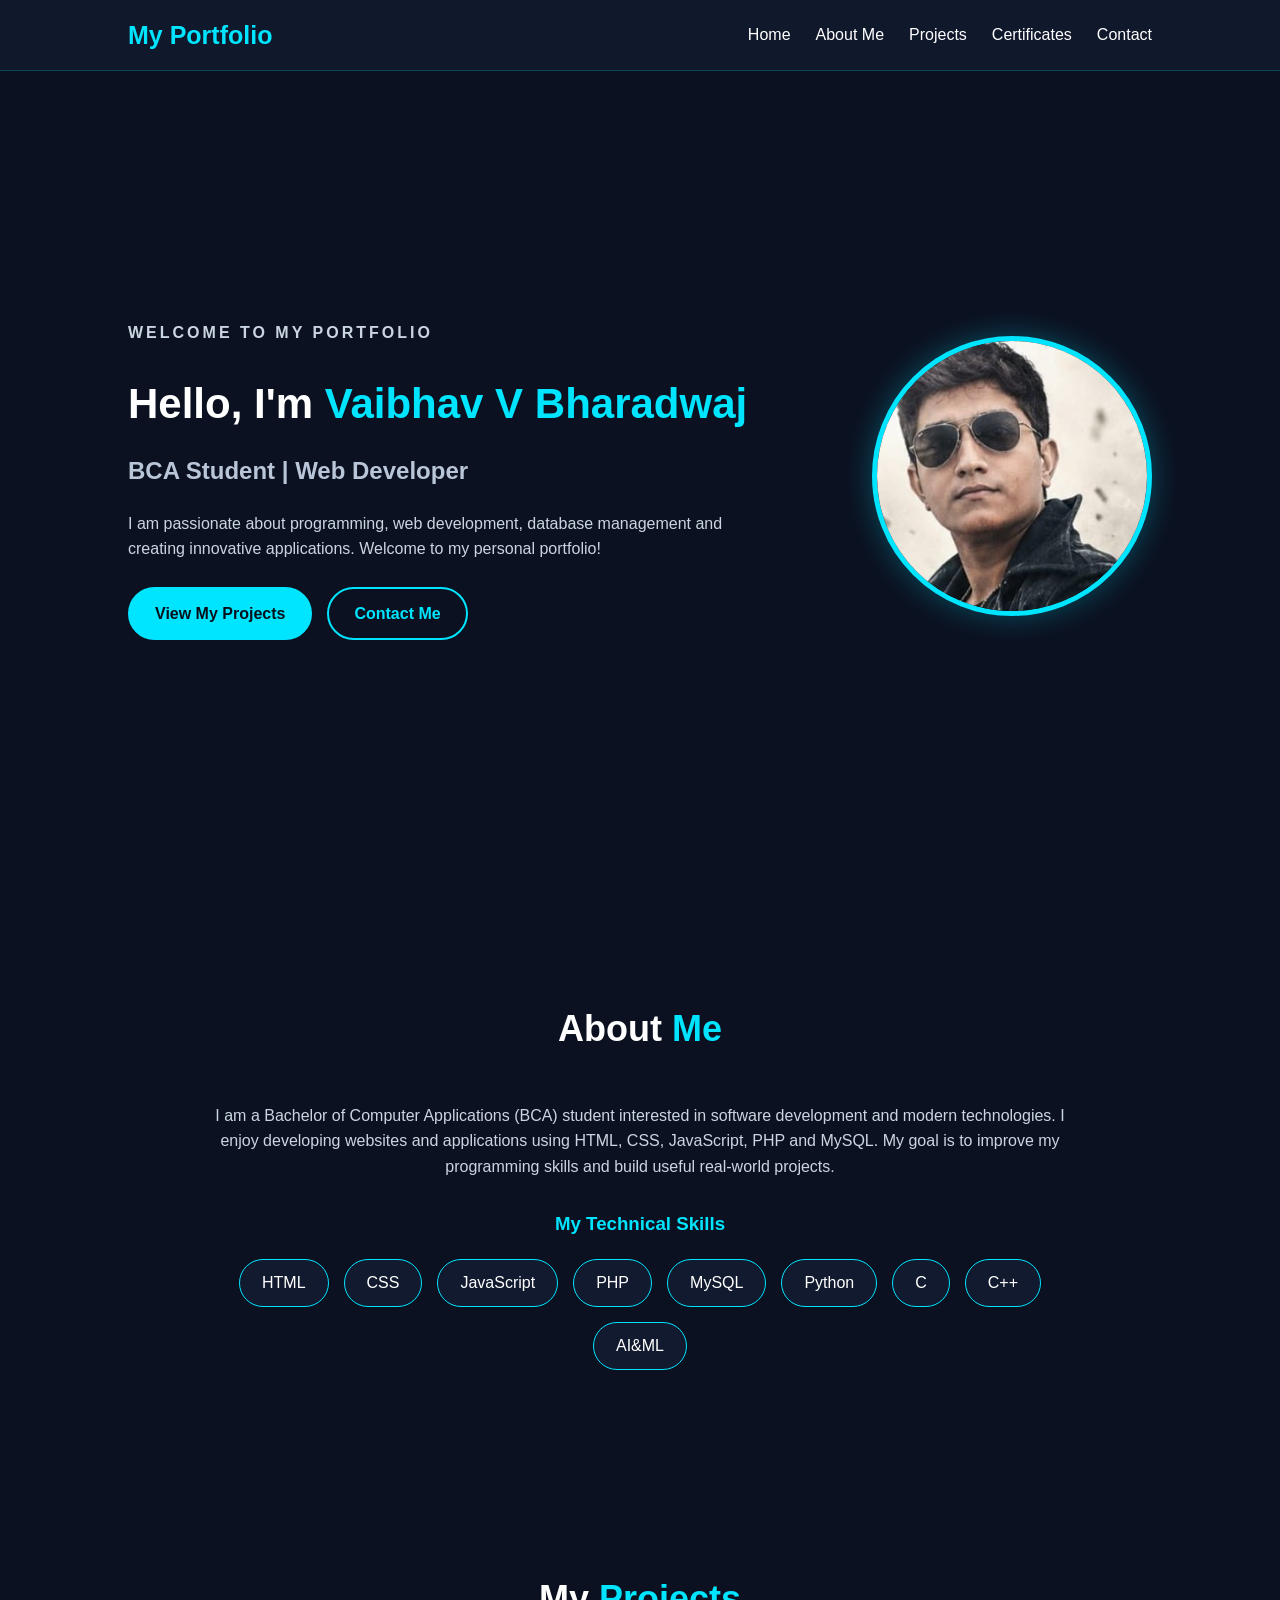
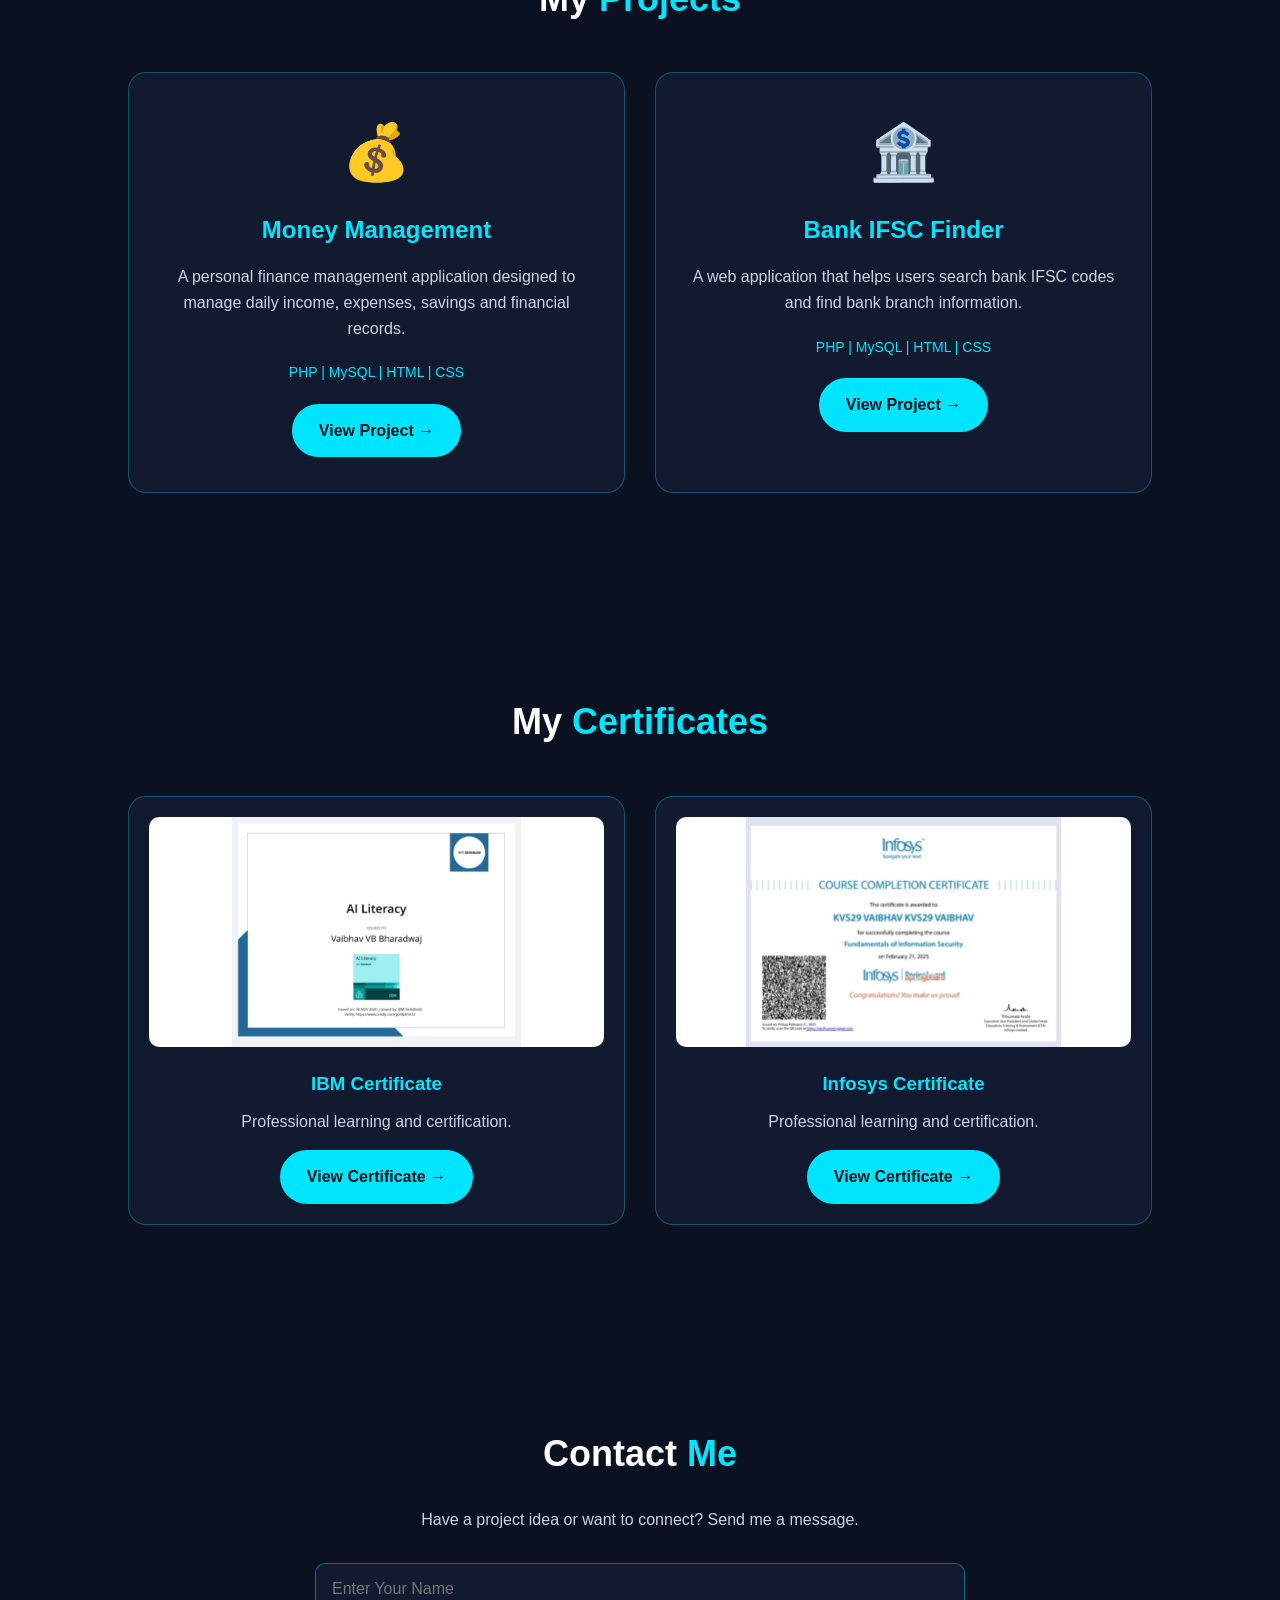
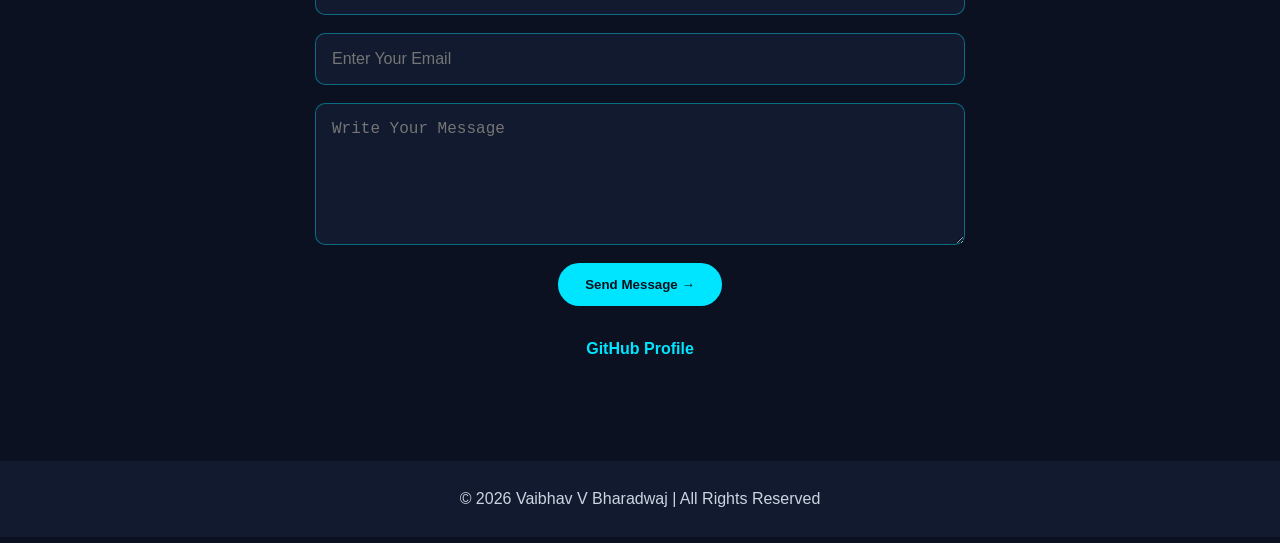
<file: index.html>
<!DOCTYPE html>
<html lang="en">
<head>
    <meta charset="UTF-8">
    <meta name="viewport" content="width=device-width, initial-scale=1.0">

    <title>Vaibhav | My Portfolio</title>

    <link rel="stylesheet" href="style.css">
    <script src="script.js" defer></script>
</head>

<body>

<!-- Navigation -->
<header>
    <nav class="navbar">
        <a href="#home" class="logo">My Portfolio</a>

        <button class="menu-btn" id="menuToggle"
                aria-label="Open navigation menu">☰</button>

        <ul id="navLinks">
            <li><a href="#home">Home</a></li>
            <li><a href="#about">About Me</a></li>
            <li><a href="#projects">Projects</a></li>
            <li><a href="#certificates">Certificates</a></li>
            <li><a href="#contact">Contact</a></li>
        </ul>
    </nav>
</header>

<!-- Home -->
<section id="home" class="home">
    <div class="home-content reveal">
        <p class="welcome">WELCOME TO MY PORTFOLIO</p>

        <h1>Hello, I'm <span>Vaibhav V Bharadwaj</span></h1>

        <h2>BCA Student | Web Developer</h2>

        <p>
            I am passionate about programming, web development,
            database management and creating innovative applications.
            Welcome to my personal portfolio!
        </p>

        <div class="home-buttons">
            <a href="#projects" class="btn">View My Projects</a>
            <a href="#contact" class="btn btn-outline">Contact Me</a>
        </div>
    </div>

    <div class="profile reveal">
        <img src="images/vb1.jpg" alt="Vaibhav Profile Photo">
    </div>
</section>

<!-- About Me -->
<section id="about" class="about section">
    <h2 class="heading">About <span>Me</span></h2>

    <div class="about-content reveal">
        <p>
            I am a Bachelor of Computer Applications (BCA) student
            interested in software development and modern technologies.

            I enjoy developing websites and applications using
            HTML, CSS, JavaScript, PHP and MySQL.

            My goal is to improve my programming skills and build
            useful real-world projects.
        </p>

        <h3>My Technical Skills</h3>

        <div class="skills">
            <span>HTML</span>
            <span>CSS</span>
            <span>JavaScript</span>
            <span>PHP</span>
            <span>MySQL</span>
            <span>Python</span>
            <span>C</span>
            <span>C++</span>
            <span>AI&ML</span>
        </div>
    </div>
</section>

<!-- Projects -->
<section id="projects" class="projects section">
    <h2 class="heading">My <span>Projects</span></h2>

    <div class="project-container">

        <!-- Project 1 -->
        <div class="project-box reveal">
            <div class="project-icon">💰</div>

            <h3>Money Management</h3>

            <p>
                A personal finance management application designed
                to manage daily income, expenses, savings and
                financial records.
            </p>

            <p class="tech">PHP | MySQL | HTML | CSS</p>

            <a href="moneymanagement/index.php"
               class="btn" target="_blank" rel="noopener">
                View Project →
            </a>
        </div>

        <!-- Project 2 -->
        <div class="project-box reveal">
            <div class="project-icon">🏦</div>

            <h3>Bank IFSC Finder</h3>

            <p>
                A web application that helps users search bank
                IFSC codes and find bank branch information.
            </p>

            <p class="tech">PHP | MySQL | HTML | CSS</p>

            <a href="BankIFSC/adminlogin.php"
               class="btn" target="_blank" rel="noopener">
                View Project →
            </a>
        </div>

    </div>
</section>

<!-- Certificates -->
<section id="certificates" class="certificates section">
    <h2 class="heading">My <span>Certificates</span></h2>

    <div class="certificate-container">

        <!-- Certificate 1 -->
        <div class="certificate-box reveal">
            <img src="images/ibm.jpg" alt="IBM Certificate">

            <h3>IBM Certificate</h3>

            <p>Professional learning and certification.</p>

            <a href="images/ibm.jpg"
               class="btn" target="_blank" rel="noopener">
                View Certificate →
            </a>
        </div>

        <!-- Certificate 2 -->
        <div class="certificate-box reveal">
            <img src="images/infosys.jpg" alt="Infosys Certificate">

            <h3>Infosys Certificate</h3>

            <p>Professional learning and certification.</p>

            <a href="images/infosys.jpg"
               class="btn" target="_blank" rel="noopener">
                View Certificate →
            </a>
        </div>

    </div>
</section>

<!-- Contact -->
<section id="contact" class="contact section">
    <h2 class="heading">Contact <span>Me</span></h2>

    <p class="contact-intro">
        Have a project idea or want to connect? Send me a message.
    </p>

    <form id="contactForm">

        <input type="text" id="name"
               placeholder="Enter Your Name" required>

        <input type="email" id="email"
               placeholder="Enter Your Email" required>

        <textarea id="message"
                  placeholder="Write Your Message"
                  rows="6" required></textarea>

        <button type="submit" class="btn">
            Send Message →
        </button>

    </form>

    <div class="social-links">
        <a href="https://github.com/gamerway/portfolio.git"
           target="_blank" rel="noopener">
            GitHub Profile
        </a>
    </div>
</section>

<!-- Footer -->
<footer>
    <p>
        © <span id="year"></span>
        Vaibhav V Bharadwaj | All Rights Reserved
    </p>
</footer>

</body>
</html>
</file>
<file: style.css>
/* General */
* {
    margin: 0;
    padding: 0;
    box-sizing: border-box;
    scroll-behavior: smooth;
}

body {
    font-family: Arial, sans-serif;
    background: #0b1120;
    color: white;
    line-height: 1.6;
}

:root {
    --main-color: #00e5ff;
    --bg-color: #0b1120;
    --card-color: #111a2e;
}

.section {
    padding: 100px 10%;
}

.heading {
    text-align: center;
    font-size: 36px;
    margin-bottom: 45px;
}

.heading span,
.home-content h1 span {
    color: var(--main-color);
}

/* Navigation */
header {
    position: fixed;
    top: 0;
    left: 0;
    width: 100%;
    z-index: 1000;
    background: rgba(17, 26, 46, 0.95);
    backdrop-filter: blur(10px);
    border-bottom: 1px solid rgba(0, 229, 255, 0.2);
}

.navbar {
    min-height: 70px;
    padding: 15px 10%;
    display: flex;
    align-items: center;
    justify-content: space-between;
}

.logo {
    color: var(--main-color);
    font-size: 25px;
    font-weight: bold;
    text-decoration: none;
}

.navbar ul {
    display: flex;
    list-style: none;
    gap: 25px;
}

.navbar ul li a {
    color: white;
    text-decoration: none;
    transition: 0.3s;
}

.navbar ul li a:hover {
    color: var(--main-color);
}

.menu-btn {
    display: none;
    background: none;
    border: none;
    color: var(--main-color);
    font-size: 28px;
    cursor: pointer;
}

/* Home */
.home {
    min-height: 100vh;
    padding: 130px 10% 70px;
    display: flex;
    align-items: center;
    justify-content: space-between;
    gap: 50px;
}

.home-content {
    max-width: 650px;
}

.welcome {
    color: var(--main-color);
    letter-spacing: 3px;
    font-weight: bold;
}

.home-content h1 {
    font-size: 42px;
    margin: 15px 0;
}

.home-content h2 {
    color: #b9c5d8;
    margin-bottom: 20px;
}

.home-content p {
    color: #cbd5e1;
    margin-bottom: 25px;
}

.home-buttons {
    display: flex;
    flex-wrap: wrap;
    gap: 15px;
}

/* Profile */
.profile img {
    width: 280px;
    height: 280px;
    object-fit: cover;
    border-radius: 50%;
    border: 5px solid var(--main-color);
    box-shadow: 0 0 30px rgba(0, 229, 255, 0.3);
    animation: float 4s ease-in-out infinite;
}

@keyframes float {
    0%, 100% {
        transform: translateY(0);
    }

    50% {
        transform: translateY(-15px);
    }
}

/* Buttons */
.btn {
    display: inline-block;
    padding: 12px 25px;
    border: 2px solid var(--main-color);
    border-radius: 30px;
    background: var(--main-color);
    color: #06111c;
    text-decoration: none;
    font-weight: bold;
    cursor: pointer;
    transition: 0.3s;
}

.btn:hover {
    background: transparent;
    color: var(--main-color);
    transform: translateY(-4px);
    box-shadow: 0 0 15px rgba(0, 229, 255, 0.4);
}

.btn-outline {
    background: transparent;
    color: var(--main-color);
}

/* About */
.about-content {
    max-width: 850px;
    margin: auto;
    text-align: center;
}

.about-content p {
    color: #cbd5e1;
    margin-bottom: 30px;
}

.about-content h3 {
    color: var(--main-color);
    margin-bottom: 20px;
}

.skills {
    display: flex;
    justify-content: center;
    flex-wrap: wrap;
    gap: 15px;
}

.skills span {
    padding: 10px 22px;
    background: var(--card-color);
    border: 1px solid var(--main-color);
    border-radius: 25px;
    transition: 0.3s;
}

.skills span:hover {
    background: var(--main-color);
    color: #06111c;
    transform: scale(1.08);
}

/* Projects */
.project-container {
    display: grid;
    grid-template-columns: repeat(2, 1fr);
    gap: 30px;
}

.project-box {
    padding: 35px 25px;
    text-align: center;
    background: var(--card-color);
    border: 1px solid rgba(0, 229, 255, 0.3);
    border-radius: 18px;
    transition: 0.4s;
}

.project-box:hover {
    transform: translateY(-12px);
    border-color: var(--main-color);
    box-shadow: 0 0 25px rgba(0, 229, 255, 0.2);
}

.project-icon {
    font-size: 55px;
    margin-bottom: 15px;
    animation: iconFloat 3s ease-in-out infinite;
}

@keyframes iconFloat {
    0%, 100% {
        transform: translateY(0);
    }

    50% {
        transform: translateY(-8px);
    }
}

.project-box h3 {
    color: var(--main-color);
    font-size: 24px;
    margin-bottom: 15px;
}

.project-box p {
    color: #cbd5e1;
    margin-bottom: 20px;
}

.project-box .tech {
    color: var(--main-color);
    font-size: 14px;
}

/* Certificates */
.certificate-container {
    display: grid;
    grid-template-columns: repeat(2, 1fr);
    gap: 30px;
}

.certificate-box {
    padding: 20px;
    text-align: center;
    background: var(--card-color);
    border-radius: 18px;
    border: 1px solid rgba(0, 229, 255, 0.3);
    transition: 0.4s;
}

.certificate-box:hover {
    transform: translateY(-10px) scale(1.02);
    box-shadow: 0 0 25px rgba(0, 229, 255, 0.2);
}

.certificate-box img {
    width: 100%;
    height: 230px;
    object-fit: contain;
    background: white;
    border-radius: 10px;
    margin-bottom: 15px;
}

.certificate-box h3 {
    color: var(--main-color);
    margin-bottom: 10px;
}

.certificate-box p {
    color: #cbd5e1;
    margin-bottom: 15px;
}

/* Contact */
.contact {
    text-align: center;
}

.contact-intro {
    color: #cbd5e1;
    margin: -20px 0 30px;
}

.contact form {
    max-width: 650px;
    margin: auto;
    display: flex;
    flex-direction: column;
    gap: 18px;
}

.contact input,
.contact textarea {
    width: 100%;
    padding: 16px;
    background: var(--card-color);
    border: 1px solid rgba(0, 229, 255, 0.4);
    border-radius: 10px;
    color: white;
    font-size: 16px;
    outline: none;
}

.contact input:focus,
.contact textarea:focus {
    border-color: var(--main-color);
    box-shadow: 0 0 10px rgba(0, 229, 255, 0.2);
}

.contact textarea {
    resize: vertical;
}

.contact form button {
    align-self: center;
}

.social-links {
    margin-top: 30px;
}

.social-links a {
    color: var(--main-color);
    text-decoration: none;
    font-weight: bold;
}

/* Footer */
footer {
    text-align: center;
    padding: 25px;
    background: var(--card-color);
    color: #cbd5e1;
}

/* Scroll Animation */
.reveal {
    opacity: 0;
    transform: translateY(35px);
    transition: opacity 0.8s ease, transform 0.8s ease;
}

.reveal.show {
    opacity: 1;
    transform: translateY(0);
}

/* Responsive Design */
@media (max-width: 900px) {
    .navbar {
        padding: 15px 5%;
    }

    .home {
        padding-left: 7%;
        padding-right: 7%;
    }

    .section {
        padding-left: 7%;
        padding-right: 7%;
    }

    .home-content h1 {
        font-size: 34px;
    }

    .profile img {
        width: 230px;
        height: 230px;
    }
}

@media (max-width: 700px) {
    .menu-btn {
        display: block;
    }

    .navbar ul {
        display: none;
        position: absolute;
        top: 70px;
        left: 0;
        width: 100%;
        padding: 20px;
        background: var(--card-color);
        flex-direction: column;
        text-align: center;
    }

    .navbar ul.active {
        display: flex;
    }

    .home {
        flex-direction: column-reverse;
        text-align: center;
        padding-top: 120px;
    }

    .home-buttons {
        justify-content: center;
    }

    .project-container,
    .certificate-container {
        grid-template-columns: 1fr;
    }

    .heading {
        font-size: 30px;
    }
}

@media (max-width: 400px) {
    .home-content h1 {
        font-size: 29px;
    }

    .profile img {
        width: 190px;
        height: 190px;
    }

    .section {
        padding-left: 6%;
        padding-right: 6%;
    }
}
</file>
